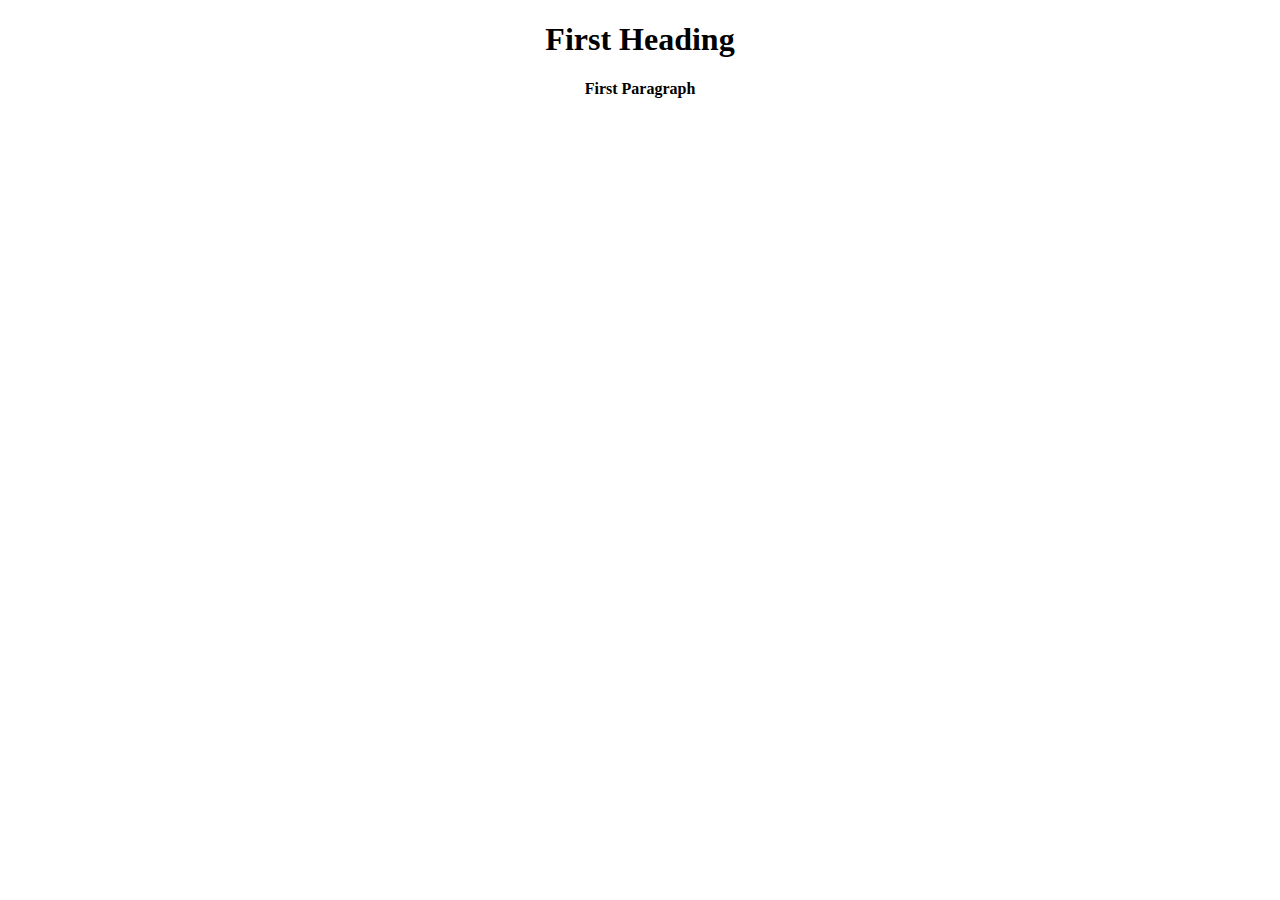
<file: ALGORITMA PEMROGRAMAN II/index.html>
<!DOCTYPE html>
<html lang="en">
<head>
    <meta charset="UTF-8">
    <meta name="viewport" content="width=<device-width>, initial-scale=1.0">
    <title>Document</title>
</head>
<style>
    body {
            text-align: center; 
            font-weight: bold;  
        }
</style>
<body>
    <h1>First Heading</h1>
    <p>First Paragraph</p>
</body>
</html>
</file>
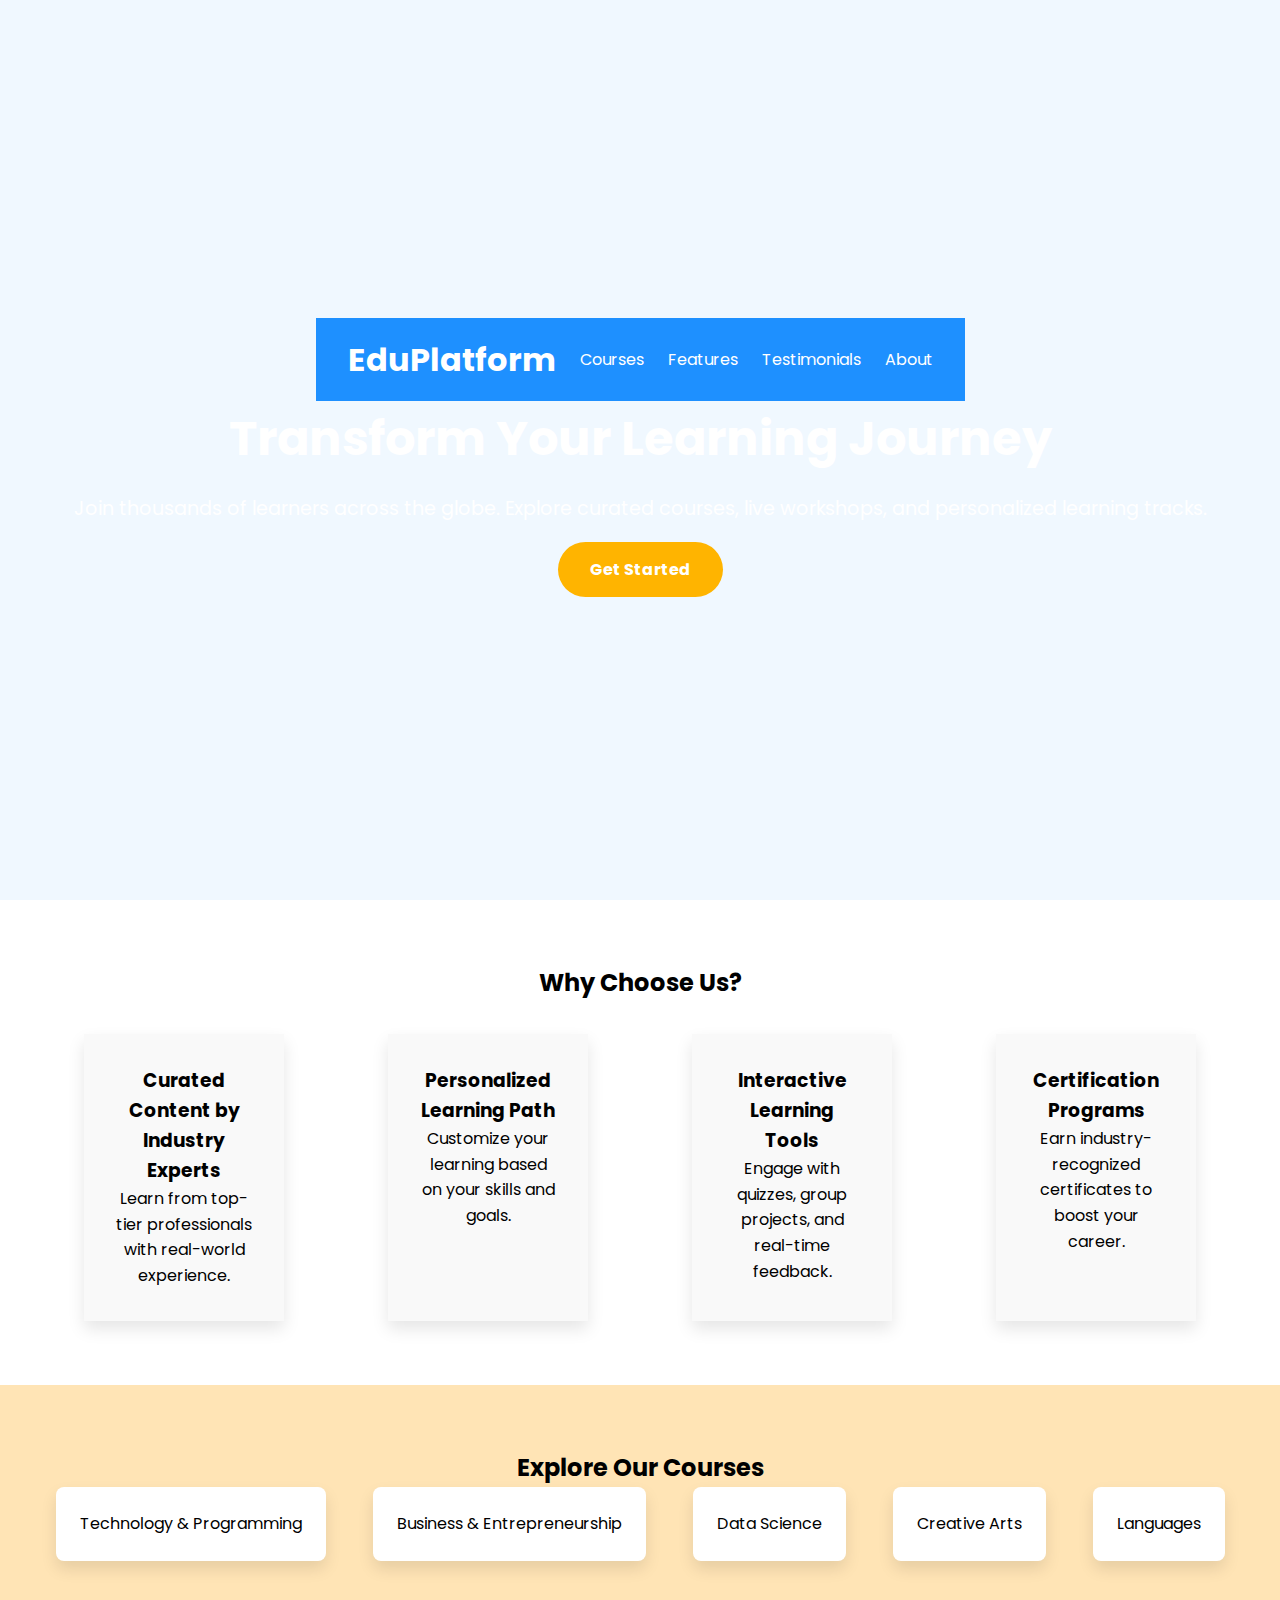
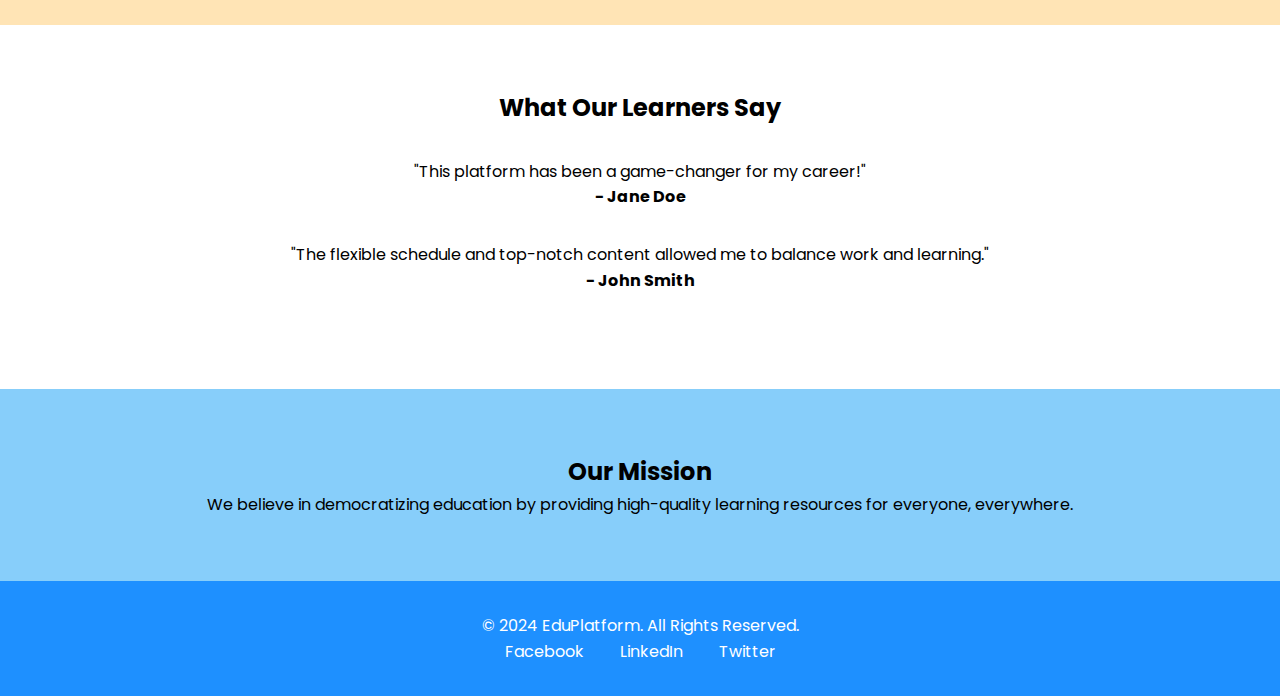
<file: ALGORITMA PEMROGRAMAN II/landing page/index.html>
<!DOCTYPE html>
<html lang="en">
<head>
    <meta charset="UTF-8">
    <meta name="viewport" content="width=device-width, initial-scale=1.0">
    <meta http-equiv="X-UA-Compatible" content="ie=edge">
    <title>Educational Platform</title>
    <link rel="stylesheet" href="style.css">
    <link href="https://fonts.googleapis.com/css2?family=Poppins:wght@400;600&display=swap" rel="stylesheet">
</head>
<body>
    <!-- Hero Section -->
    <header class="hero-section">
        <nav class="navbar">
            <h1 class="logo">EduPlatform</h1>
            <ul>
                <li><a href="#courses">Courses</a></li>
                <li><a href="#features">Features</a></li>
                <li><a href="#testimonials">Testimonials</a></li>
                <li><a href="#about">About</a></li>
            </ul>
        </nav>
        <div class="hero-content">
            <h2>Transform Your Learning Journey</h2>
            <p>Join thousands of learners across the globe. Explore curated courses, live workshops, and personalized learning tracks.</p>
            <a href="#courses" class="cta-button">Get Started</a>
        </div>
    </header>

    <!-- Features Section -->
    <section id="features" class="features-section">
        <h2>Why Choose Us?</h2>
        <div class="features-container">
            <div class="feature">
                <h3>Curated Content by Industry Experts</h3>
                <p>Learn from top-tier professionals with real-world experience.</p>
            </div>
            <div class="feature">
                <h3>Personalized Learning Path</h3>
                <p>Customize your learning based on your skills and goals.</p>
            </div>
            <div class="feature">
                <h3>Interactive Learning Tools</h3>
                <p>Engage with quizzes, group projects, and real-time feedback.</p>
            </div>
            <div class="feature">
                <h3>Certification Programs</h3>
                <p>Earn industry-recognized certificates to boost your career.</p>
            </div>
        </div>
    </section>

    <!-- Course Section -->
    <section id="courses" class="courses-section">
        <h2>Explore Our Courses</h2>
        <div class="courses-container">
            <div class="course">Technology & Programming</div>
            <div class="course">Business & Entrepreneurship</div>
            <div class="course">Data Science</div>
            <div class="course">Creative Arts</div>
            <div class="course">Languages</div>
        </div>
    </section>

    <!-- Testimonials Section -->
    <section id="testimonials" class="testimonials-section">
        <h2>What Our Learners Say</h2>
        <div class="testimonial">
            <p>"This platform has been a game-changer for my career!"</p>
            <h4>- Jane Doe</h4>
        </div>
        <div class="testimonial">
            <p>"The flexible schedule and top-notch content allowed me to balance work and learning."</p>
            <h4>- John Smith</h4>
        </div>
    </section>

    <!-- About Section -->
    <section id="about" class="about-section">
        <h2>Our Mission</h2>
        <p>We believe in democratizing education by providing high-quality learning resources for everyone, everywhere.</p>
    </section>

    <!-- Footer Section -->
    <footer class="footer">
        <p>&copy; 2024 EduPlatform. All Rights Reserved.</p>
        <div class="social-media">
            <a href="#">Facebook</a>
            <a href="#">LinkedIn</a>
            <a href="#">Twitter</a>
        </div>
    </footer>

</body>
</html>
</file>
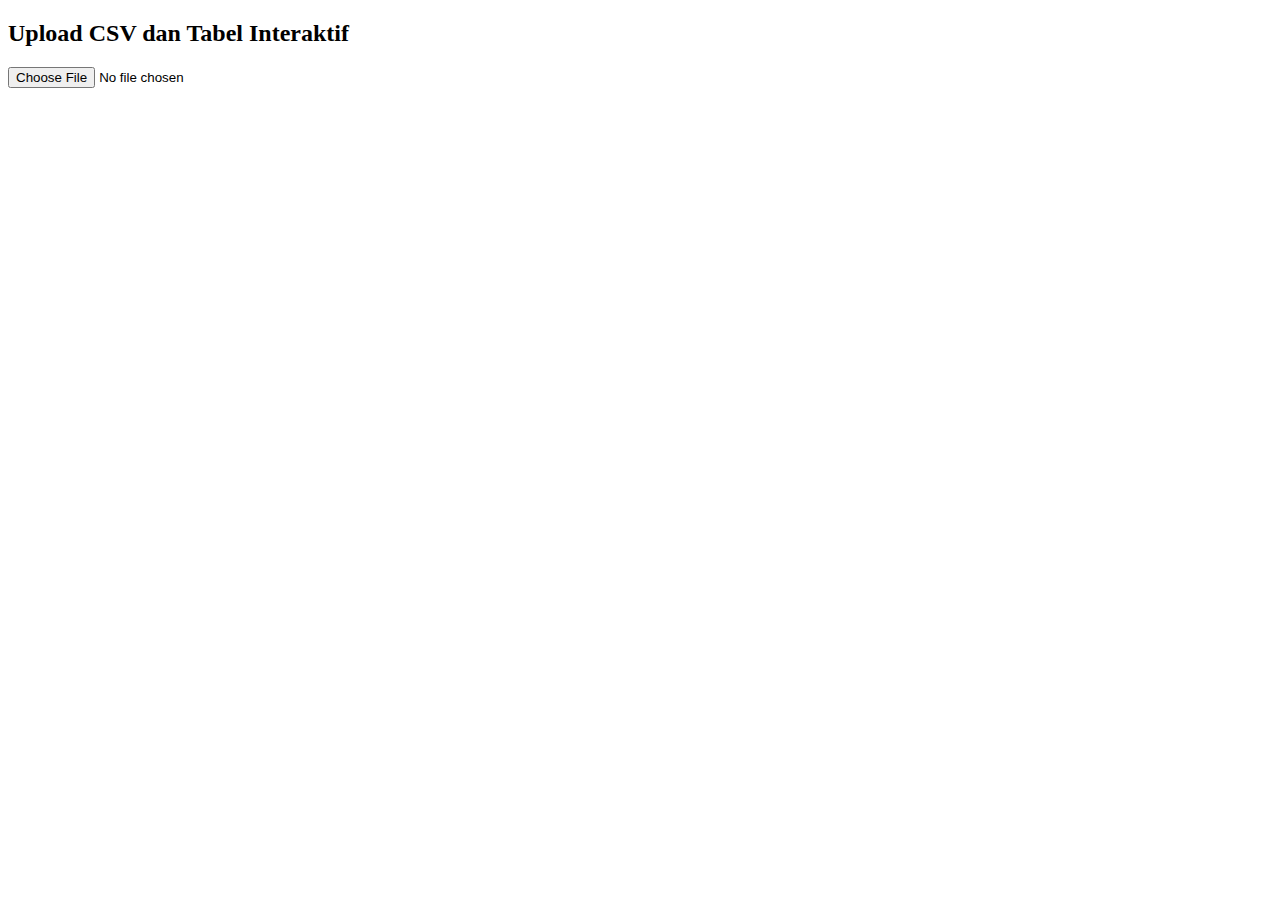
<file: ALGORITMA PEMROGRAMAN II/latihan uts/index.html>
<!DOCTYPE html>
<html lang="en">
<head>
    <meta charset="UTF-8">
    <meta name="viewport" content="width=device-width, initial-scale=1.0">
    <title>Upload CSV dan Tabel Interaktif</title>
    <!-- DataTables CSS -->
    <link rel="stylesheet" href="https://cdn.datatables.net/1.11.5/css/jquery.dataTables.min.css">
    <!-- jQuery -->
    <script src="https://code.jquery.com/jquery-3.5.1.js"></script>
    <!-- DataTables JS -->
    <script src="https://cdn.datatables.net/1.11.5/js/jquery.dataTables.min.js"></script>
    <style>
        /* Mengatur margin dan padding untuk tabel */
        table.dataTable {
            margin-top: 20px;
        }
        
        /* Styling untuk dropdown dan input search */
        .dataTables_length, .dataTables_filter {
            margin-bottom: 15px;
        }
        
        /* Styling untuk tombol pagination */
        .dataTables_paginate {
            margin-top: 15px;
        }
        
        /* Mengatur posisi elemen search dan dropdown */
        .dataTables_wrapper .dataTables_length, 
        .dataTables_wrapper .dataTables_filter {
            display: flex;
            justify-content: space-between;
        }
    </style>
    
</head>
<body>

<h2>Upload CSV dan Tabel Interaktif</h2>
<input type="file" id="csvFileInput" accept=".csv" />
<br><br>

<table id="csvTable" class="display" style="width:100%">
    <thead id="tableHead">
        <!-- Header tabel akan diisi oleh JavaScript -->
    </thead>
    <tbody id="tableBody">
        <!-- Isi tabel akan diisi oleh JavaScript -->
    </tbody>
</table>

<script>
document.getElementById('csvFileInput').addEventListener('change', function(event) {
    const file = event.target.files[0];
    if (file) {
        const reader = new FileReader();
        reader.onload = function(e) {
            const text = e.target.result;
            displayCSV(text);
        };
        reader.readAsText(file);
    }
});

// Fungsi untuk menampilkan CSV dalam tabel
function displayCSV(csvText) {
    const rows = csvText.split('\n').map(row => row.split(','));
    const tableHead = document.getElementById('tableHead');
    const tableBody = document.getElementById('tableBody');

    // Reset tabel
    tableHead.innerHTML = '';
    tableBody.innerHTML = '';

    // Tambahkan header dari baris pertama CSV
    const headerRow = rows[0];
    const headerHTML = headerRow.map(header => `<th>${header.trim()}</th>`).join('');
    tableHead.innerHTML = `<tr>${headerHTML}</tr>`;

    // Tambahkan isi tabel
    rows.slice(1).forEach(row => {
        const rowHTML = row.map(cell => `<td>${cell.trim()}</td>`).join('');
        tableBody.innerHTML += `<tr>${rowHTML}</tr>`;
    });

    // Hapus DataTable jika sudah ada (untuk menghindari error saat reload)
    if ($.fn.DataTable.isDataTable('#csvTable')) {
        $('#csvTable').DataTable().destroy();
    }

    // Inisialisasi DataTables setelah data CSV dimuat
    $('#csvTable').DataTable();
}
</script>

</body>
</html>
</file>
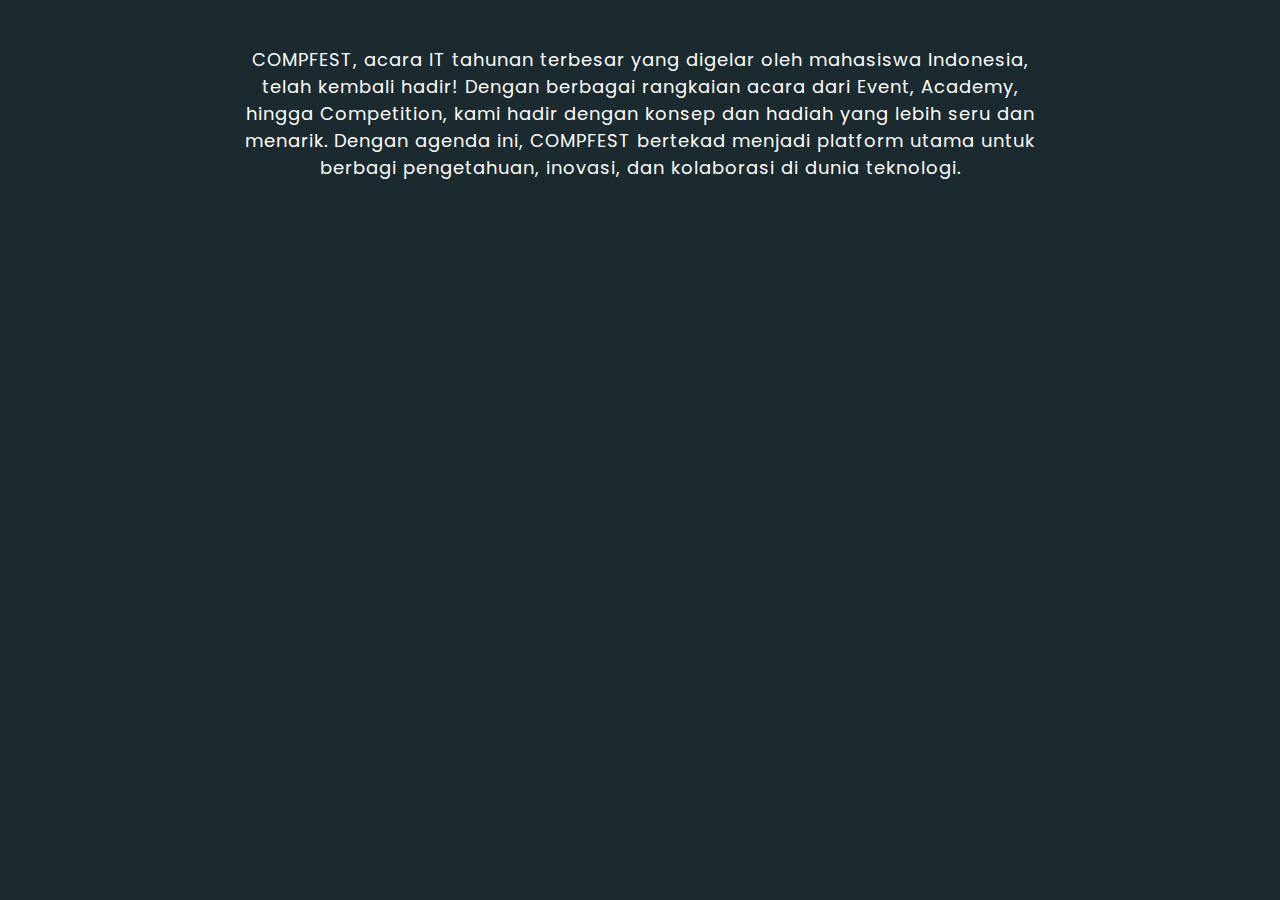
<file: ALGORITMA PEMROGRAMAN II/tes/index.html>
<!DOCTYPE html>
<html lang="en">
<head>
    <meta charset="UTF-8">
    <meta name="viewport" content="width=device-width, initial-scale=1.0">
    <meta http-equiv="X-UA-Compatible" content="ie=edge">
    <title>Sample Text Page</title>
    <!-- Link ke Google Fonts untuk menggunakan font Poppins -->
    <link href="https://fonts.googleapis.com/css2?family=Poppins:wght@400;600&display=swap" rel="stylesheet">
    <style>
        /* CSS untuk styling teks */
        body {
            background-color: #1b2a2f; /* Latar belakang gelap seperti di gambar */
            color: #ffffff; /* Warna teks putih */
            font-family: 'Poppins', sans-serif; /* Gunakan font Poppins */
            font-size: 18px; /* Ukuran teks yang serupa dengan gambar */
            line-height: 1.5; /* Jarak antarbaris */
            letter-spacing: 1px; /* Jarak antarhuruf */
            text-align: center; /* Posisikan teks di tengah */
            padding: 20px;
        }

        .container {
            max-width: 800px;
            margin: 0 auto; /* Untuk membuat teks tetap di tengah secara horizontal */
        }
    </style>
</head>
<body>
    <div class="container">
        <!-- Teks yang ingin kamu tampilkan -->
        <p>
            COMPFEST, acara IT tahunan terbesar yang digelar oleh mahasiswa Indonesia, telah kembali hadir!
            Dengan berbagai rangkaian acara dari Event, Academy, hingga Competition, kami hadir dengan konsep
            dan hadiah yang lebih seru dan menarik. Dengan agenda ini, COMPFEST bertekad menjadi platform utama
            untuk berbagi pengetahuan, inovasi, dan kolaborasi di dunia teknologi.
        </p>
    </div>
</body>
</html>
</file>
<file: ALGORITMA PEMROGRAMAN II/landing page/style.css>
/* Reset default margin and padding */
* {
    margin: 0;
    padding: 0;
    box-sizing: border-box;
}

body {
    font-family: 'Poppins', sans-serif; /* Menggunakan font Poppins */
    line-height: 1.6;
    background-color: #f0f8ff; /* Light background color */
}

/* Navbar Styling */
.navbar {
    display: flex;
    justify-content: space-between;
    align-items: center;
    padding: 1rem 2rem;
    background-color: #1e90ff; /* Bright blue for navbar */
    color: #fff;
}

.navbar ul {
    list-style: none;
    display: flex;
}

.navbar ul li {
    margin-left: 1.5rem;
}

.navbar ul li a {
    color: #fff;
    text-decoration: none;
    transition: color 0.3s;
}

.navbar ul li a:hover {
    color: #ffb400; /* Hover effect: orange-yellow */
}

/* Hero Section */
.hero-section {
    background: url('https://via.placeholder.com/1600x600') no-repeat center center/cover;
    height: 100vh;
    color: white;
    display: flex;
    flex-direction: column;
    justify-content: center;
    align-items: center;
    text-align: center;
}

.hero-section .hero-content h2 {
    font-size: 3rem;
    margin-bottom: 1rem;
}

.hero-section .hero-content p {
    font-size: 1.2rem;
    margin-bottom: 2rem;
}

.hero-section .cta-button {
    padding: 1rem 2rem;
    background-color: #ffb400; /* Bright orange-yellow */
    color: white;
    text-decoration: none;
    border-radius: 30px;
    font-weight: bold;
    transition: background-color 0.3s, transform 0.2s;
}

.hero-section .cta-button:hover {
    background-color: #ff6700; /* Darker orange on hover */
    transform: scale(1.05);
}

/* Features Section */
.features-section {
    padding: 4rem 2rem;
    background-color: #fff;
    text-align: center;
}

.features-container {
    display: flex;
    justify-content: space-around;
    margin-top: 2rem;
}

.feature {
    max-width: 200px;
    padding: 2rem;
    background-color: #f9f9f9;
    box-shadow: 0 8px 16px rgba(0, 0, 0, 0.1);
    transition: transform 0.3s;
}

.feature:hover {
    transform: translateY(-10px); /* Lift up effect on hover */
}

/* Courses Section */
.courses-section {
    padding: 4rem 2rem;
    background-color: #ffe4b5; /* Light orange for background */
    text-align: center;
}

.courses-container {
    display: flex;
    justify-content: space-around;
}

.course {
    padding: 1.5rem;
    background-color: white;
    box-shadow: 0 8px 16px rgba(0, 0, 0, 0.1);
    transition: transform 0.3s, background-color 0.3s;
    border-radius: 8px;
}

.course:hover {
    transform: translateY(-10px); /* Lift up effect on hover */
    background-color: #ffb400; /* Change color on hover */
}

/* Testimonials Section */
.testimonials-section {
    padding: 4rem 2rem;
    background-color: #fff;
    text-align: center;
}

.testimonial {
    margin: 2rem 0;
}

/* About Section */
.about-section {
    padding: 4rem 2rem;
    background-color: #87cefa; /* Light blue for about section */
    text-align: center;
}

/* Footer Section */
.footer {
    padding: 2rem;
    background-color: #1e90ff;
    color: #fff;
    text-align: center;
}

.footer .social-media a {
    margin: 0 1rem;
    color: #fff;
    text-decoration: none;
    transition: color 0.3s;
}

.footer .social-media a:hover {
    color: #ffb400; /* Hover effect: orange-yellow */
}
</file>
